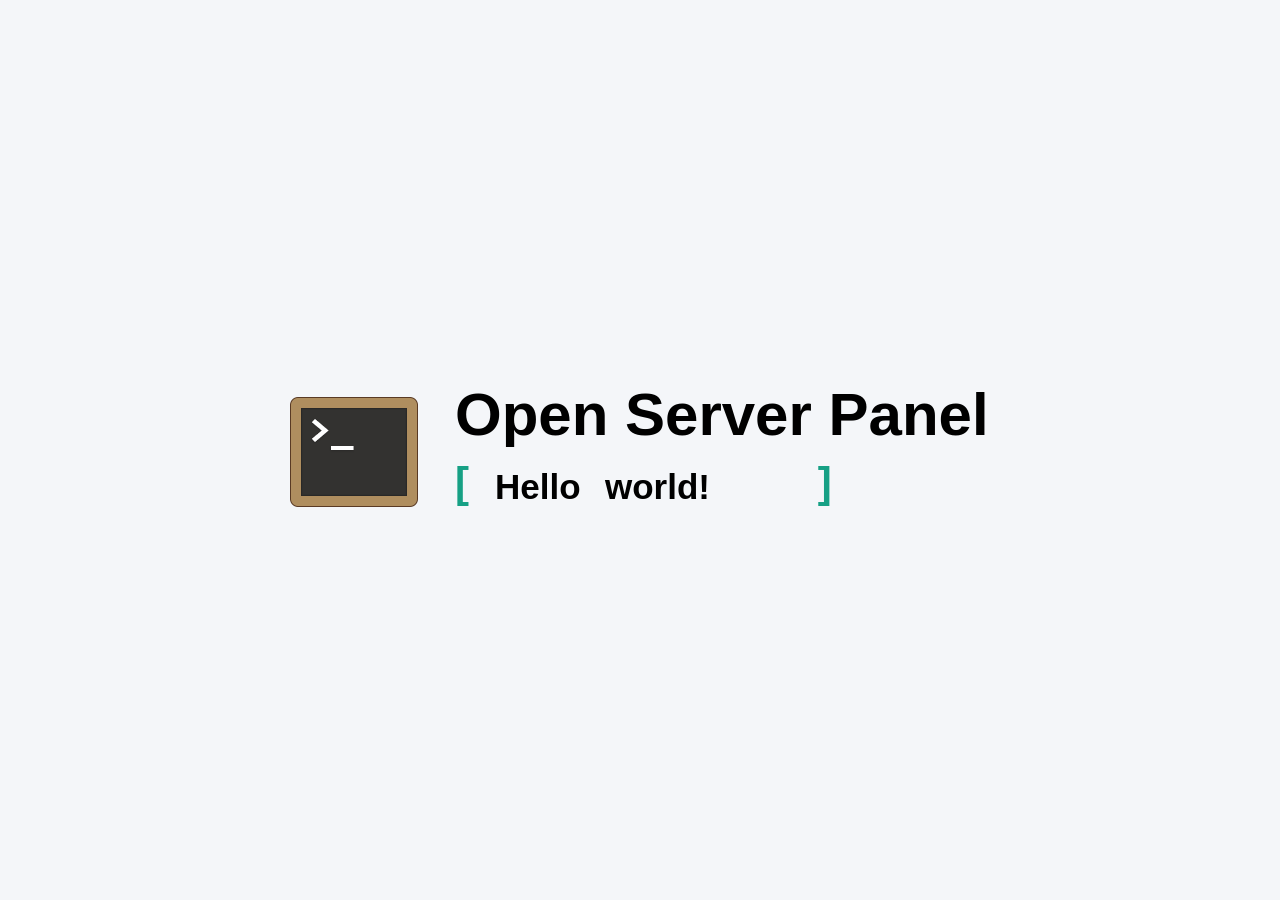
<file: lab_1/index.html>
<!DOCTYPE html>
<html>

<head>
    <meta charset='utf-8'>
    <meta name='viewport' content='width=device-width, initial-scale=1, shrink-to-fit=no'>
    <title>Open Server Panel</title>
    <style>
    a {
        background-color: transparent;
        -webkit-text-decoration-skip: objects
    }
    a:active,
    a:hover {
        outline-width: 0
    }
    *,
    *:after,
    *:before {
        box-sizing: inherit;
        margin: 0;
        padding: 0;
        color: #000;
    }
    html {
        box-sizing: border-box;
        font-size: 1px !important;
    }
    body {
        font: normal 16rem/23rem 'Source Sans Pro', -apple-system, BlinkMacSystemFont, 'Segoe UI', Roboto, 'Helvetica Neue', Arial, sans-serif, 'Apple Color Emoji', 'Segoe UI Emoji', 'Segoe UI Symbol';
        background-color: #F4F6F9;
    }
    .outer {
        display: table;
        position: absolute;
        top: 0;
        left: 0;
        height: 100%;
        width: 100%;
    }
    .middle {
        display: table-cell;
        vertical-align: middle;
    }
    .inner {
        margin-left: auto;
        margin-right: auto;
        max-width: 740rem;
        min-width: 360rem;
        padding: 20rem;
        position: relative;
    }
    h1 {
        line-height: 60rem;
        font-size: 60rem;
        margin: 0 0 70rem 165rem;
    }
    .content {
        position: absolute;
        left: 185rem;
        top: 93rem;
        padding-top: 4px;
        overflow: hidden;
        font-size: 35px;
        line-height: 50px;
        color: #ecf0f1;
    }
    .content__container {
        font-weight: 600;
        overflow: hidden;
        height: 50px;
        padding: 0 40px;
    }
    .content__container:before {
        content: "[";
        left: 0;
    }
    .content__container:after {
        content: "]";
        position: absolute;
        right: 0;
    }
    .content__container:after,
    .content__container:before {
        position: absolute;
        top: 0;
        color: #16a085;
        font-size: 42px;
        line-height: 50px;
        -webkit-animation-name: opacity;
        -webkit-animation-duration: 2s;
        -webkit-animation-iteration-count: infinite;
        animation-name: opacity;
        animation-duration: 2s;
        animation-iteration-count: infinite;
    }
    .content__container__text {
        display: inline;
        float: left;
        margin: 0;
    }
    .content__container__list {
        margin-top: 0;
        padding-left: 147px;
        text-align: left;
        list-style: none;
        -webkit-animation-name: change;
        -webkit-animation-duration: 10s;
        -webkit-animation-iteration-count: infinite;
        animation-name: change;
        animation-duration: 10s;
        animation-iteration-count: infinite;
    }
    .content__container__list__item {
        line-height: 50px;
        margin: 0;
    }
    @-webkit-keyframes opacity {
        0%,
        100% {
            opacity: 0;
        }
        50% {
            opacity: 1;
        }
    }
    @-webkit-keyframes change {
        0%,
        12.66%,
        100% {
            transform: translate3d(0, 0, 0);
        }
        16.66%,
        29.32% {
            transform: translate3d(0, -25%, 0);
        }
        33.32%,
        45.98% {
            transform: translate3d(0, -50%, 0);
        }
        49.98%,
        62.64% {
            transform: translate3d(0, -75%, 0);
        }
        66.64%,
        79.3% {
            transform: translate3d(0, -50%, 0);
        }
        83.3%,
        95.96% {
            transform: translate3d(0, -25%, 0);
        }
    }
    @-o-keyframes opacity {
        0%,
        100% {
            opacity: 0;
        }
        50% {
            opacity: 1;
        }
    }
    @-o-keyframes change {
        0%,
        12.66%,
        100% {
            transform: translate3d(0, 0, 0);
        }
        16.66%,
        29.32% {
            transform: translate3d(0, -25%, 0);
        }
        33.32%,
        45.98% {
            transform: translate3d(0, -50%, 0);
        }
        49.98%,
        62.64% {
            transform: translate3d(0, -75%, 0);
        }
        66.64%,
        79.3% {
            transform: translate3d(0, -50%, 0);
        }
        83.3%,
        95.96% {
            transform: translate3d(0, -25%, 0);
        }
    }
    @-moz-keyframes opacity {
        0%,
        100% {
            opacity: 0;
        }
        50% {
            opacity: 1;
        }
    }
    @-moz-keyframes change {
        0%,
        12.66%,
        100% {
            transform: translate3d(0, 0, 0);
        }
        16.66%,
        29.32% {
            transform: translate3d(0, -25%, 0);
        }
        33.32%,
        45.98% {
            transform: translate3d(0, -50%, 0);
        }
        49.98%,
        62.64% {
            transform: translate3d(0, -75%, 0);
        }
        66.64%,
        79.3% {
            transform: translate3d(0, -50%, 0);
        }
        83.3%,
        95.96% {
            transform: translate3d(0, -25%, 0);
        }
    }
    @keyframes opacity {
        0%,
        100% {
            opacity: 0;
        }
        50% {
            opacity: 1;
        }
    }
    @keyframes change {
        0%,
        12.66%,
        100% {
            transform: translate3d(0, 0, 0);
        }
        16.66%,
        29.32% {
            transform: translate3d(0, -25%, 0);
        }
        33.32%,
        45.98% {
            transform: translate3d(0, -50%, 0);
        }
        49.98%,
        62.64% {
            transform: translate3d(0, -75%, 0);
        }
        66.64%,
        79.3% {
            transform: translate3d(0, -50%, 0);
        }
        83.3%,
        95.96% {
            transform: translate3d(0, -25%, 0);
        }
    }
    </style>
</head>

<body>
    <div class='outer'>
        <div class='middle'>
            <div class='inner'>
                <img src='[data-uri]' style='float: left; margin-top: 3rem'>
                <h1>Open Server Panel</h1>
                <div class='content'>
                    <div class='content__container'>
                        <p class='content__container__text' id='t1'>Привет</p>
                        <ul class='content__container__list' id='t6'>
                            <li class='content__container__list__item' id='t2'>мир!</li>
                            <li class='content__container__list__item' id='t3'>Боб!</li>
                            <li class='content__container__list__item' id='t4'>юзеры!</li>
                            <li class='content__container__list__item' id='t5'>все!</li>
                        </ul>
                    </div>
                </div>
            </div>
        </div>
    </div>
    <script>
    var userLang = navigator.language || navigator.userLanguage;
    var userLang_detected = userLang.toLowerCase();
    if (userLang_detected != 'ru-ru' && userLang_detected != 'ru') {
        document.getElementById('t1').innerHTML = 'Hello';
        document.getElementById('t2').innerHTML = 'world!';
        document.getElementById('t3').innerHTML = 'Bob!';
        document.getElementById('t4').innerHTML = 'users!';
        document.getElementById('t5').innerHTML = 'everybody!';
        document.getElementById('t6').style.paddingLeft = '110rem';
    }
    </script>
</body>

</html>
</file>
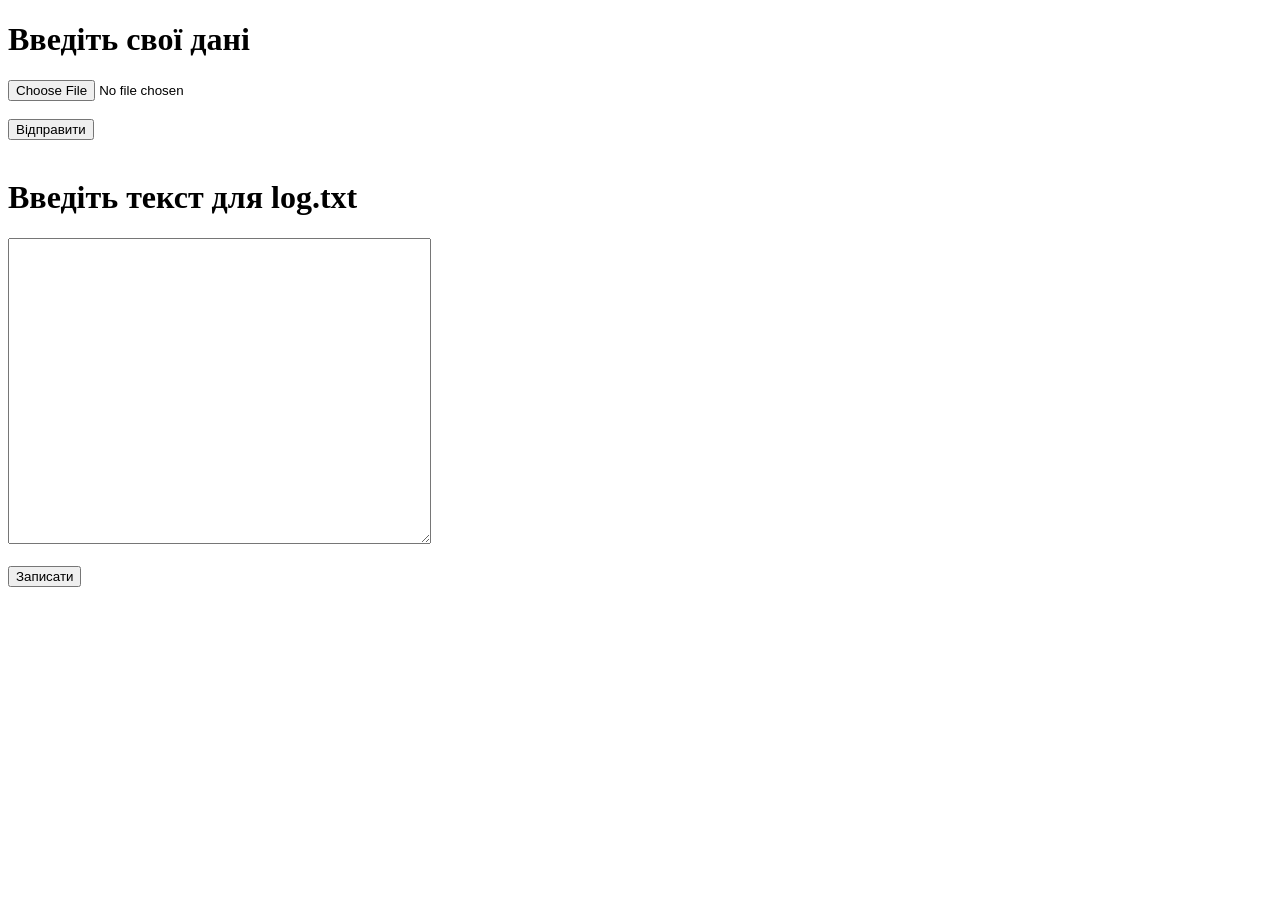
<file: lab_2/index.html>
<!DOCTYPE html>
<html lang="uk">

<head>
    <meta charset="UTF-8">
    <meta name="viewport" content="width=device-width, initial-scale=1.0">
    <title>Форма завантаження файлу</title>
</head>

<body>
    <h1>Введіть свої дані</h1>
    <form action="process.php" method="POST" enctype="multipart/form-data">
        <input type="file" name="fileToUpload">
        <br><br>
        <input type="submit" value="Відправити">
        <br><br>
    </form>
    <h1>Введіть текст для log.txt</h1>
    <form action="text.php" method="POST" enctype="multipart/form-data">
        <textarea name="textToUpload" rows="20" cols="50"></textarea>
        <br><br>
        <input type="submit" value="Записати">
        <br><br>
        
    </form>
</body>

</html>
</file>
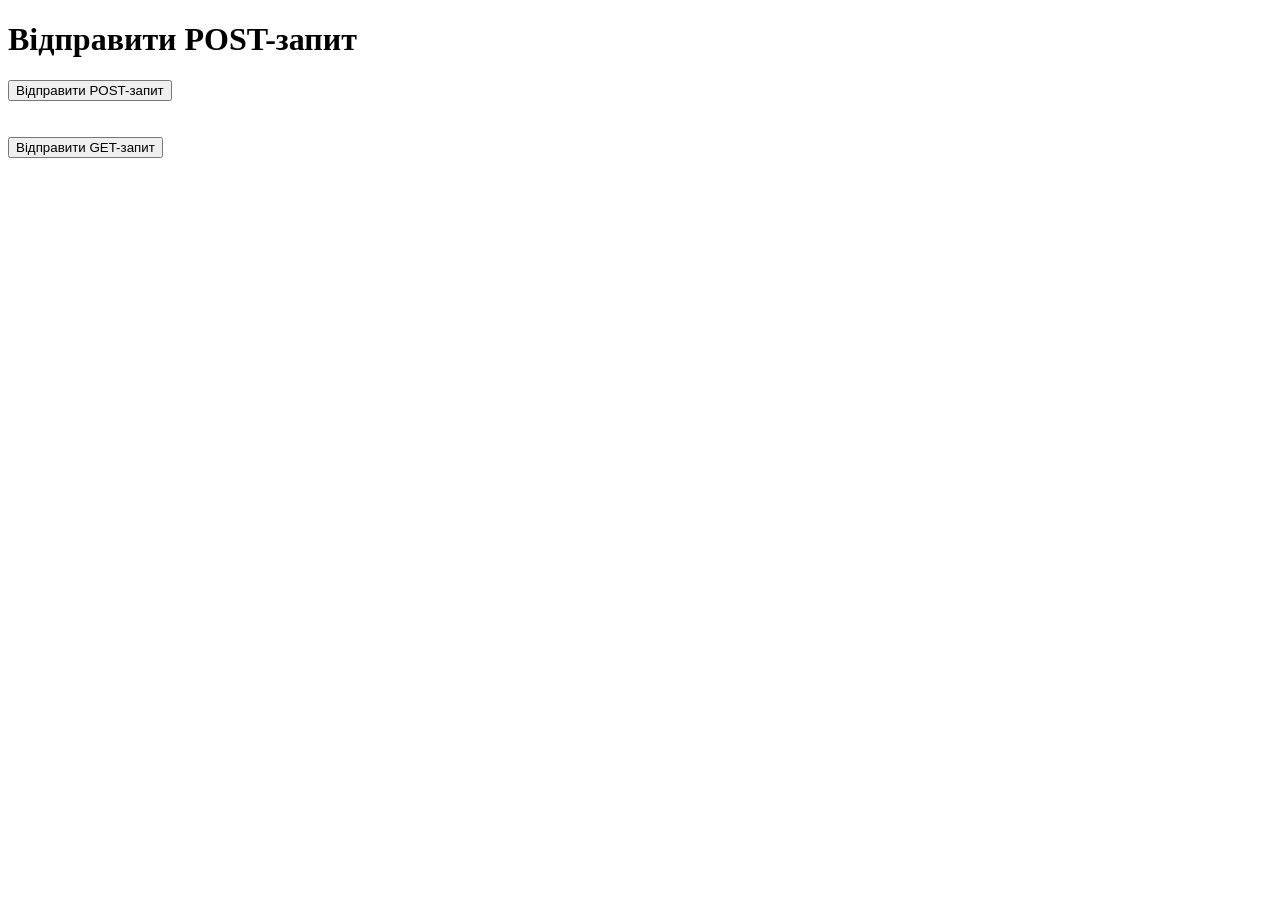
<file: lab_3/part_3/index.html>
<!DOCTYPE html>
<html lang="uk">

<head>
    <meta charset="UTF-8">
    <meta name="viewport" content="width=device-width, initial-scale=1.0">
    <title>Надіслати POST-запит</title>
</head>

<body>
    <h1>Відправити POST-запит</h1>
    <form method="POST" action="process.php">
        <button type="submit">Відправити POST-запит</button>
    </form>
    <br><br>
    <form method="GET" action="process.php">
        <button type="submit">Відправити GET-запит</button>
    </form>
</body>

</html>
</file>
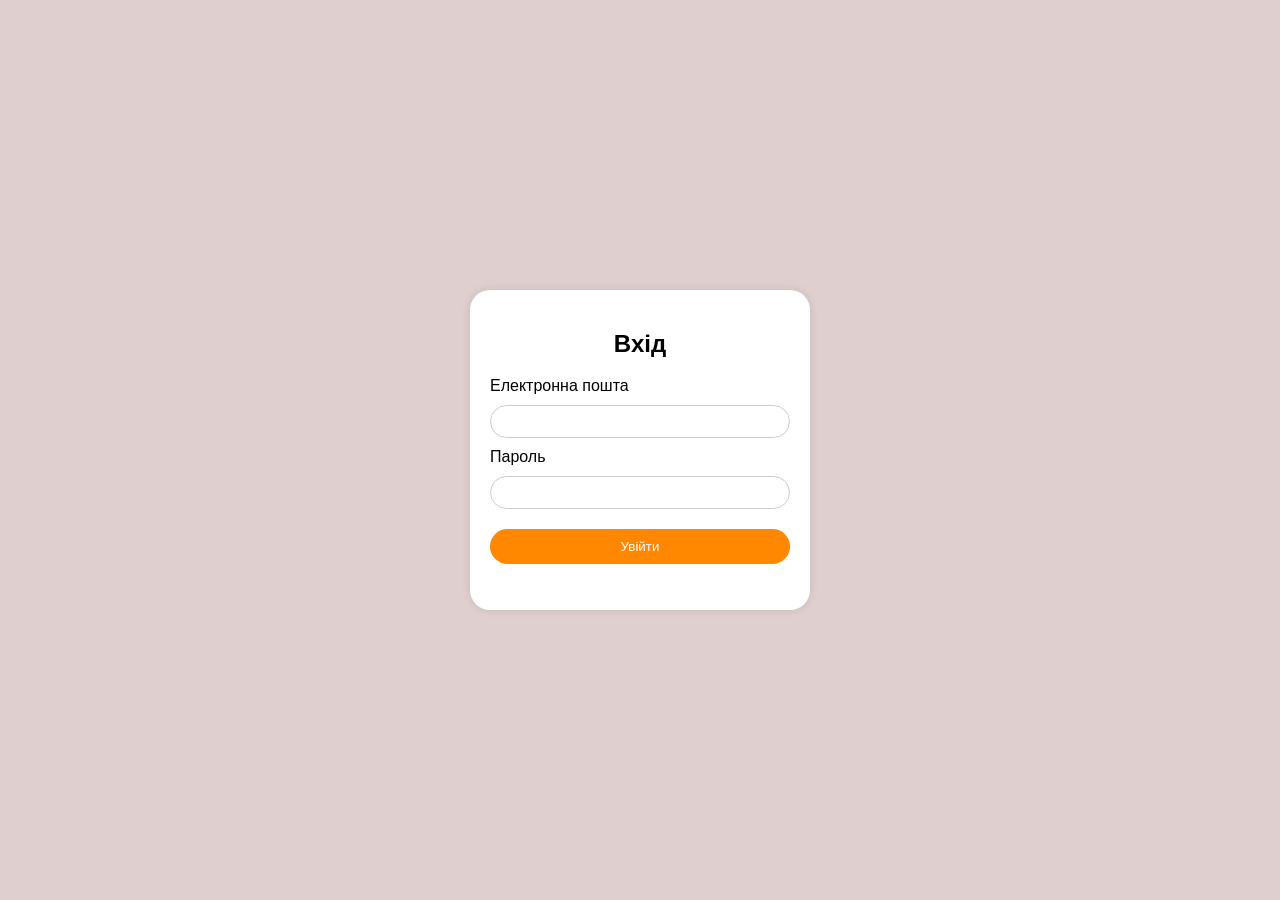
<file: lab_7/login.html>
<!DOCTYPE html>
<html lang="uk">

<head>
    <meta charset="UTF-8">
    <meta name="viewport" content="width=device-width, initial-scale=1.0">
    <title>Вхід</title>
    <link rel="stylesheet" href="styles.css">
</head>

<body>
    <div class="container">
        <h2>Вхід</h2>
        <form id="loginForm">
            <label for="email">Електронна пошта</label>
            <input type="email" id="loginEmail" name="email" required>

            <label for="password">Пароль</label>
            <input type="password" id="loginPassword" name="password" required>

            <button type="submit">Увійти</button>
        </form>
        <p id="loginMessage"></p>
    </div>

    <script src="https://code.jquery.com/jquery-3.6.0.min.js"></script>
    <script src="main.js"></script>
</body>

</html>
</file>
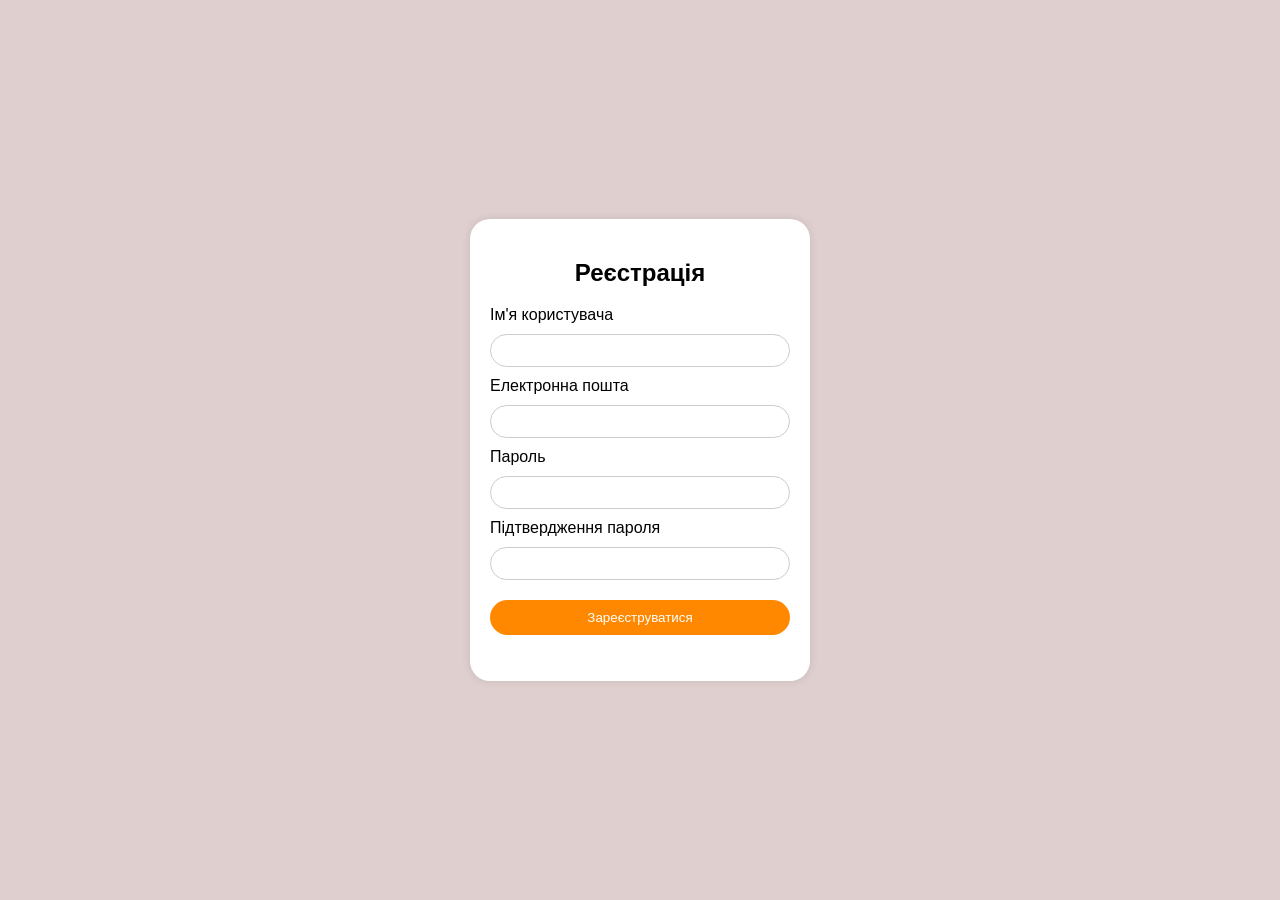
<file: lab_7/register.html>
<!DOCTYPE html>
<html lang="uk">

<head>
    <meta charset="UTF-8">
    <meta name="viewport" content="width=device-width, initial-scale=1.0">
    <title>Реєстрація</title>
    <link rel="stylesheet" href="styles.css">
</head>

<body>
    <div class="container">
        <h2>Реєстрація</h2>
        <form id="registerForm" method="POST">
            <label for="username">Ім'я користувача</label>
            <input type="text" id="username" name="username" required>

            <label for="email">Електронна пошта</label>
            <input type="email" id="email" name="email" required>

            <label for="password">Пароль</label>
            <input type="password" id="password" name="password" required>

            <label for="confirmPassword">Підтвердження пароля</label>
            <input type="password" id="confirmPassword" name="confirmPassword" required>

            <button type="submit">Зареєструватися</button>
        </form>
        <p id="registerMessage"></p>
    </div>

    <script src="https://code.jquery.com/jquery-3.6.0.min.js"></script>
    <script src="main.js"></script>
</body>

</html>
</file>
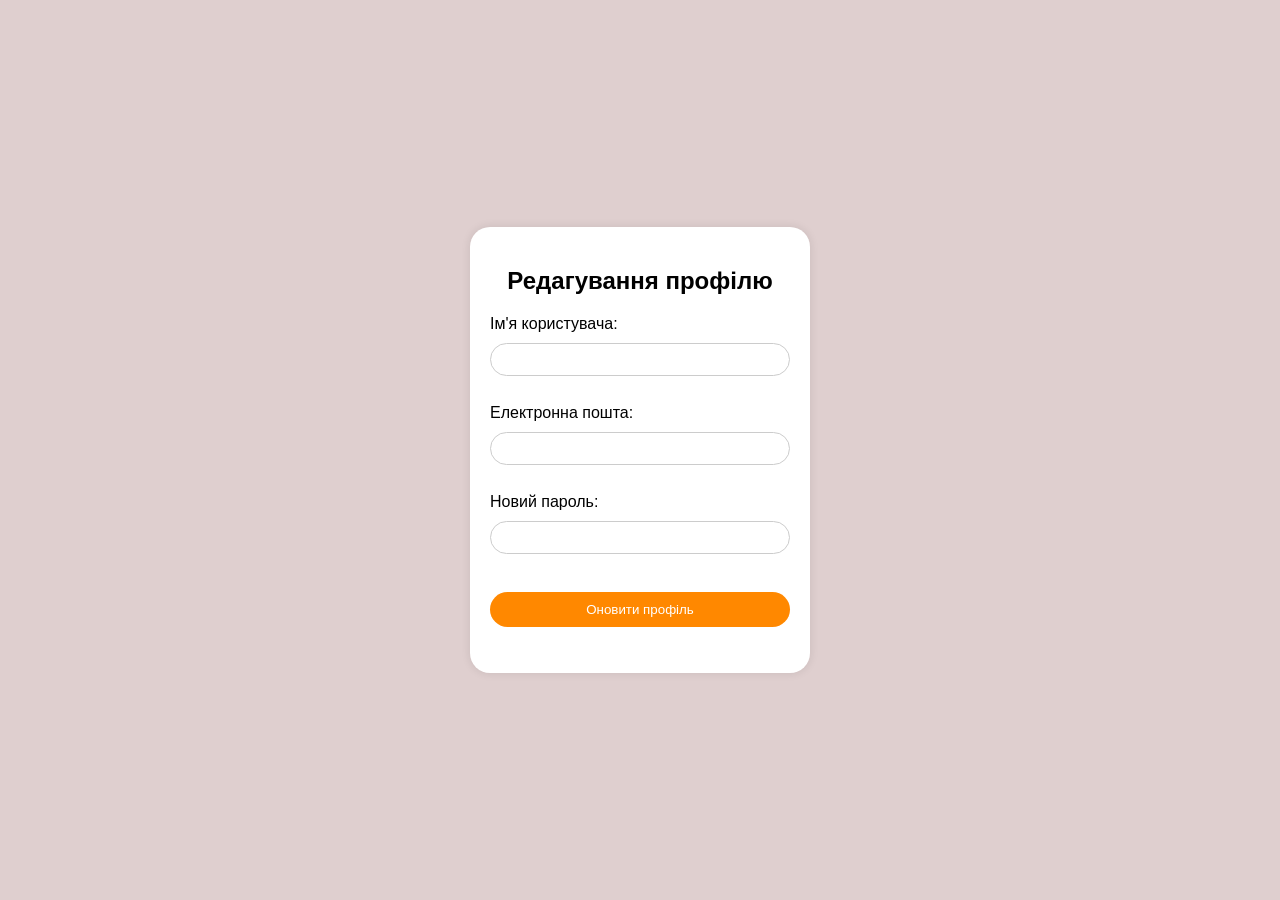
<file: lab_7/update_profile.html>
<!DOCTYPE html>
<html lang="en">

<head>
    <meta charset="UTF-8">
    <meta name="viewport" content="width=device-width, initial-scale=1.0">
    <title>Редагування профілю</title>
    <link rel="stylesheet" href="styles.css">
</head>

<body>

    <div class="container" method="POST">
        <h2>Редагування профілю</h2>
        <form id="editProfileForm" method="POST">
            <label for="username">Ім'я користувача:</label>
            <input type="text" id="username" name="username" required><br><br>

            <label for="email">Електронна пошта:</label>
            <input type="email" id="email" name="email" required><br><br>

            <label for="password">Новий пароль:</label>
            <input type="password" id="password" name="password" required><br><br>

            <button type="submit">Оновити профіль</button>
        </form>
        <p id="message"></p>
    </div>

    <script src="https://code.jquery.com/jquery-3.6.0.min.js"></script>
    <script src="main.js"></script>

</body>

</html>
</file>
<file: lab_7/styles.css>
body {
  font-family: Arial, sans-serif;
  background-color: #dfcfcf;
  display: flex;
  justify-content: center;
  align-items: center;
  height: 100vh;
  margin: 0;
}

.container {
  width: 300px;
  margin: 0 auto;
  padding: 20px;
  background-color: white;
  border-radius: 20px;
  box-shadow: 0 0 10px rgba(0, 0, 0, 0.1);
}

h1,
h2 {
  text-align: center;
}

button {
  width: 100%;
  padding: 10px;
  margin: 10px 0;
  background-color: #ff8800;
  color: white;
  border: none;
  border-radius: 20px;
  cursor: pointer;
}

button:hover {
  background-color: #c56900;
}

input {
  box-sizing: border-box;
  width: 100%;
  padding: 8px;
  margin: 10px 0;
  border: 1px solid #ccc;
  border-radius: 20px;
}

p {
  text-align: center;
  color: red;
}
</file>
